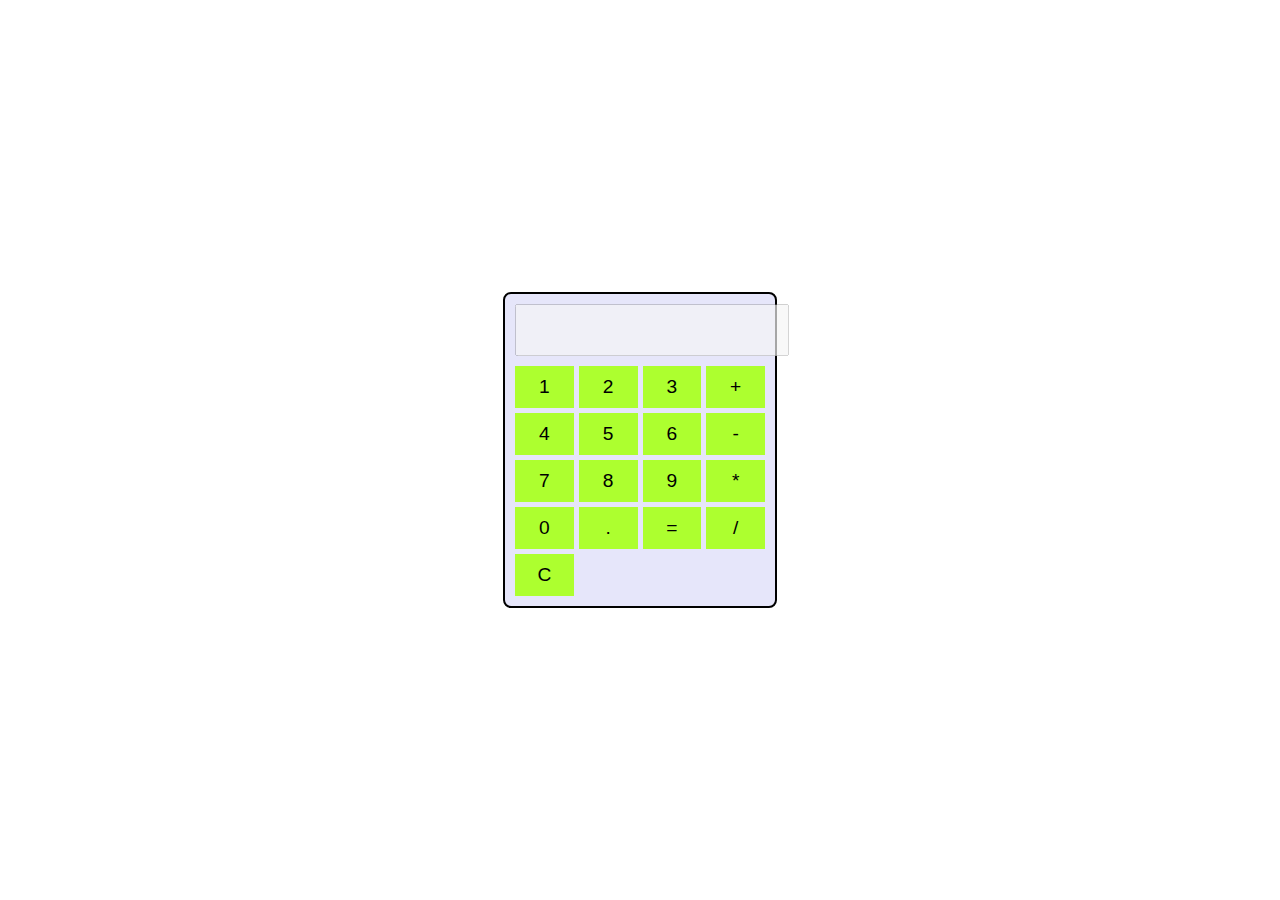
<file: calculator/index.html>
<!DOCTYPE html>
<html lang="en">
<head>
    <meta charset="UTF-8">
    <meta name="viewport" content="width=device-width, initial-scale=1.0">
    <title>Simple Calculator</title>
    <link rel="stylesheet" href="./style.css">
</head>
<body>
    <div class="calculator">
        <input type="text" id="display" disabled>
        <div class="keys">
            <button onclick="addToDisplay('1')">1</button>
            <button onclick="addToDisplay('2')">2</button>
            <button onclick="addToDisplay('3')">3</button>
            <button onclick="addToDisplay('+')">+</button>
            <button onclick="addToDisplay('4')">4</button>
            <button onclick="addToDisplay('5')">5</button>
            <button onclick="addToDisplay('6')">6</button>
            <button onclick="addToDisplay('-')">-</button>
            <button onclick="addToDisplay('7')">7</button>
            <button onclick="addToDisplay('8')">8</button>
            <button onclick="addToDisplay('9')">9</button>
            <button onclick="addToDisplay('*')">*</button>
            <button onclick="addToDisplay('0')">0</button>
            <button onclick="addToDisplay('.')">.</button>
            <button onclick="calculate()">=</button>
            <button onclick="addToDisplay('/')">/</button>
            <button onclick="clearDisplay()">C</button>
        </div>
    </div>
    <script src="./app.js"></script>
</body>
</html>
</file>
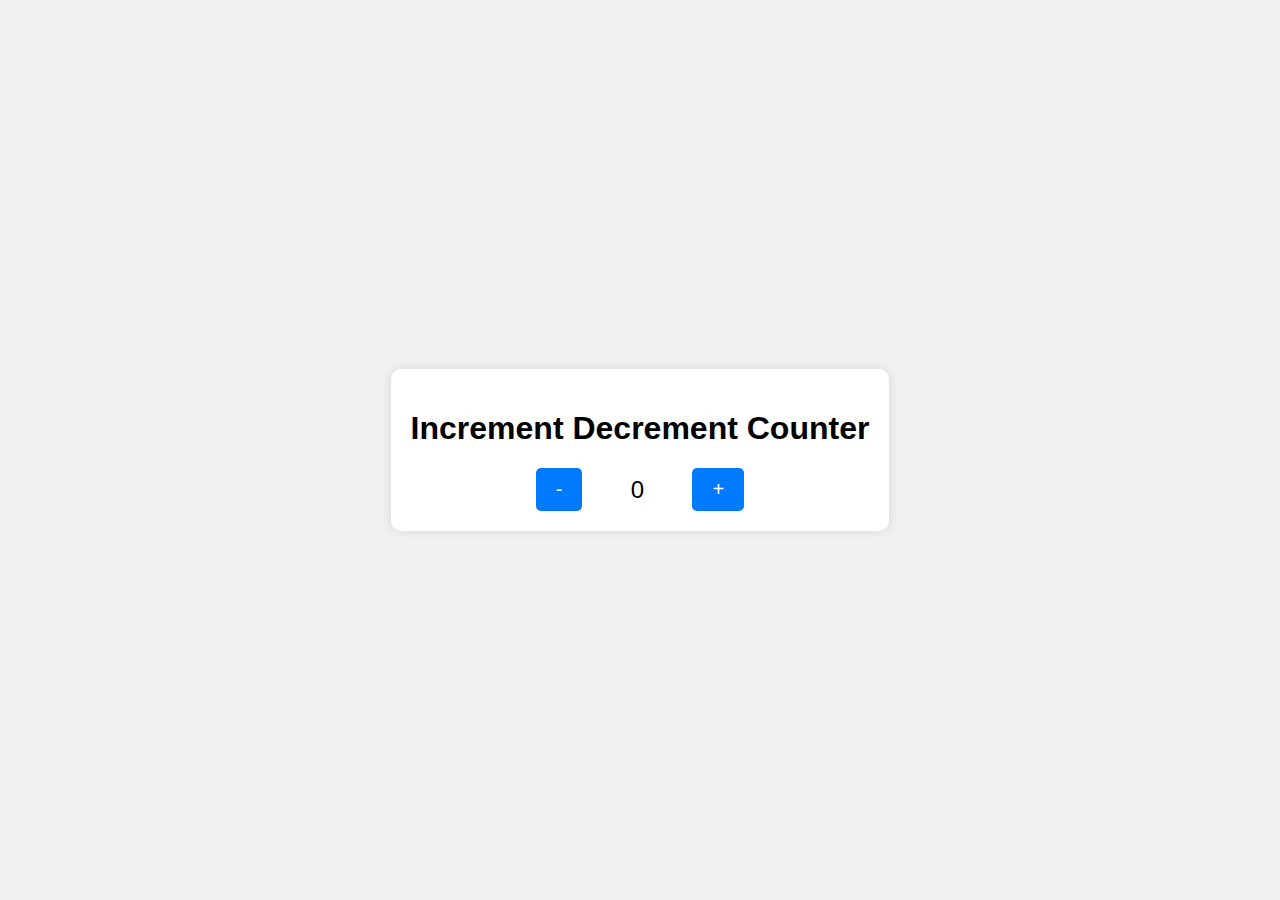
<file: ID folder/index.html>
<!DOCTYPE html>
<html lang="en">
<head>
    <meta charset="UTF-8">
    <meta name="viewport" content="width=device-width, initial-scale=1.0">
    <title>Increment Decrement Counter</title>
    <link rel="stylesheet" href="./style.css">
</head>
<body>
    <div class="container">
        <h1>Increment Decrement Counter</h1>
        <div class="counter-display">
            <button onclick="decrement()">-</button>
            <span id="counter">0</span>
            <button onclick="increment()">+</button>
        </div>
    </div>
    <script src="./app.js"></script>
</body>
</html>
</file>
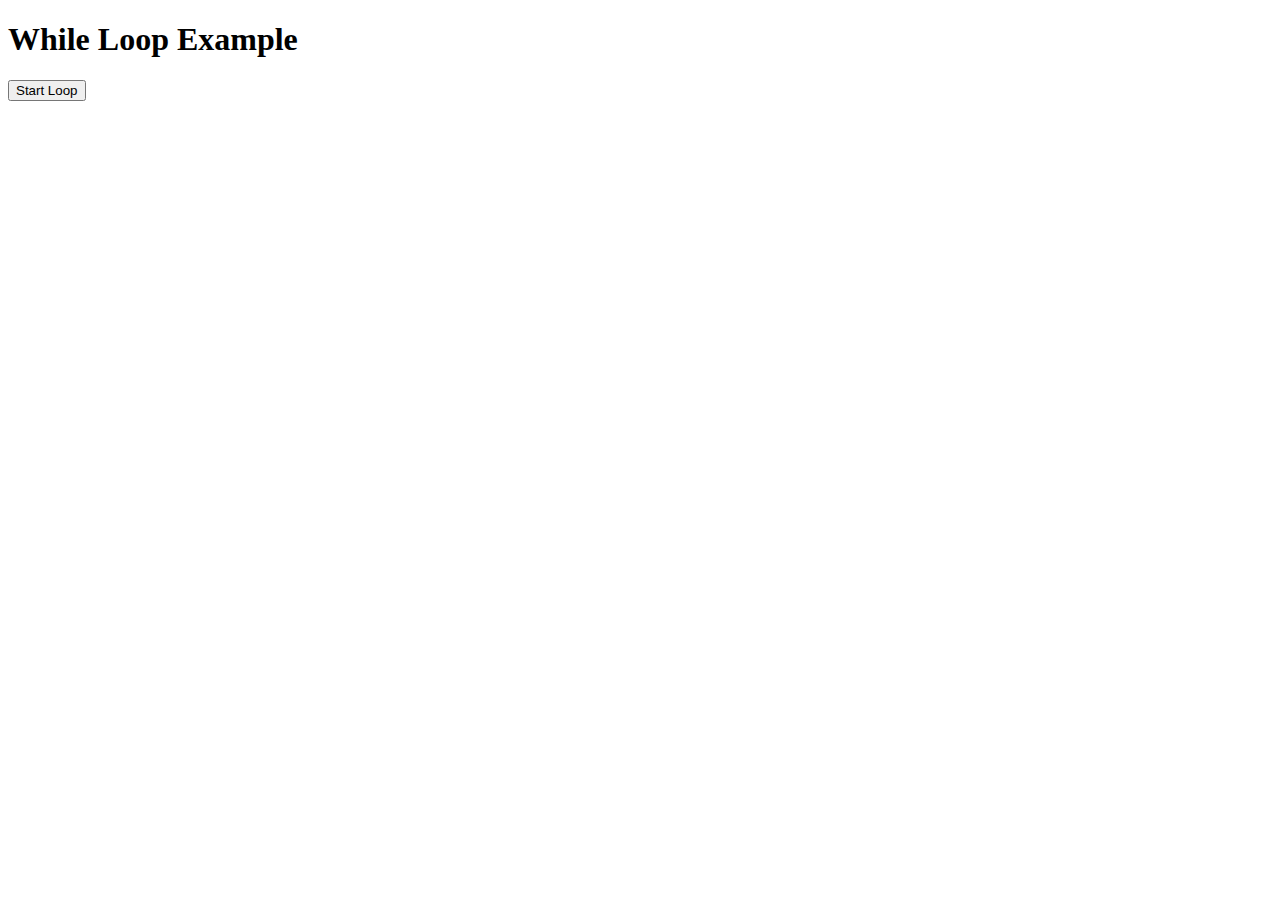
<file: loop/index.html>
<!DOCTYPE html>
<html lang="en">
<head>
    <meta charset="UTF-8">
    <meta name="viewport" content="width=device-width, initial-scale=1.0">
    <title>While Loop Example</title>
</head>
<body>
    <h1>While Loop Example</h1>
    <button onclick="startLoop()">Start Loop</button>
    <ul id="numberList"></ul>

    <script>
        function startLoop() {
            let numbers = [];
            let input;

            // While loop to keep asking for a number until a number greater than 10 is entered
            while (true) {
                input = prompt("Enter a number greater than 10:");

                // Convert input to a number
                let number = parseInt(input);

                // Check if the entered number is greater than 10
                if (number > 10) {
                    numbers.push(number);
                    break;
                } else if (!isNaN(number)) {
                    numbers.push(number);
                }
            }

            // Get the ul element to display the numbers
            const numberList = document.getElementById('numberList');
            numberList.innerHTML = "";

            // Display the numbers in the ul element
            for (let i = 0; i < numbers.length; i++) {
                const li = document.createElement('li');
                li.textContent = numbers[i];
                numberList.appendChild(li);
            }
        }
    </script>
</body>
</html>
</file>
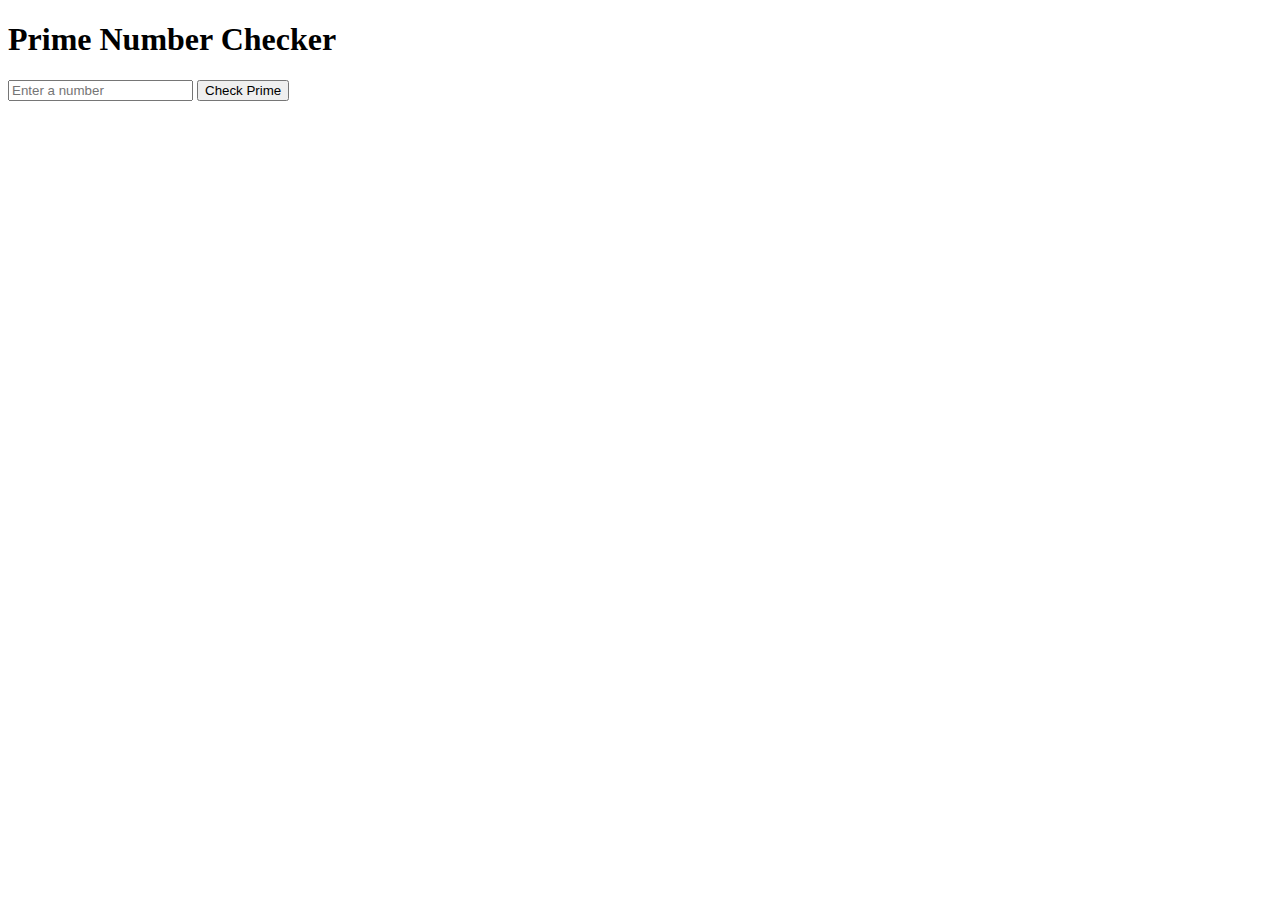
<file: project/index.html>
<!DOCTYPE html>
<html lang="en">
<head>
    <meta charset="UTF-8">
    <meta name="viewport" content="width=device-width, initial-scale=1.0">
    <title>Prime Number Checker</title>
</head>
<body>
    <h1>Prime Number Checker</h1>
    <input type="text" id="numberInput" placeholder="Enter a number">
    <button onclick="checkPrime()">Check Prime</button>
    <p id="result"></p>

    <script>
        function isPrime(num) {
            if (num <= 1) return false; 
            if (num <= 3) return true; 
            if (num % 2 === 0 || num % 3 === 0) return false;

            // Check for prime numbers using 6k ± 1 optimization
            for (let i = 5; i * i <= num; i += 6) {
                if (num % i === 0 || num % (i + 2) === 0) return false;
            }

            return true;
        }

        // Function to handle button click and display result
        function checkPrime() {
            const numberInput = document.getElementById('numberInput').value;
            const resultElement = document.getElementById('result');

            if (numberInput === '') {
                resultElement.textContent = 'Please enter a number.';
            } else {
                const number = parseInt(numberInput);
                if (isNaN(number)) {
                    resultElement.textContent = 'Invalid input. Please enter a valid number.';
                } else {
                    if (isPrime(number)) {
                        resultElement.textContent = `${number} is a prime number.`;
                    } else {
                        resultElement.textContent = `${number} is not a prime number.`;
                    }
                }
            }
        }
    </script>
</body>
</html>
</file>
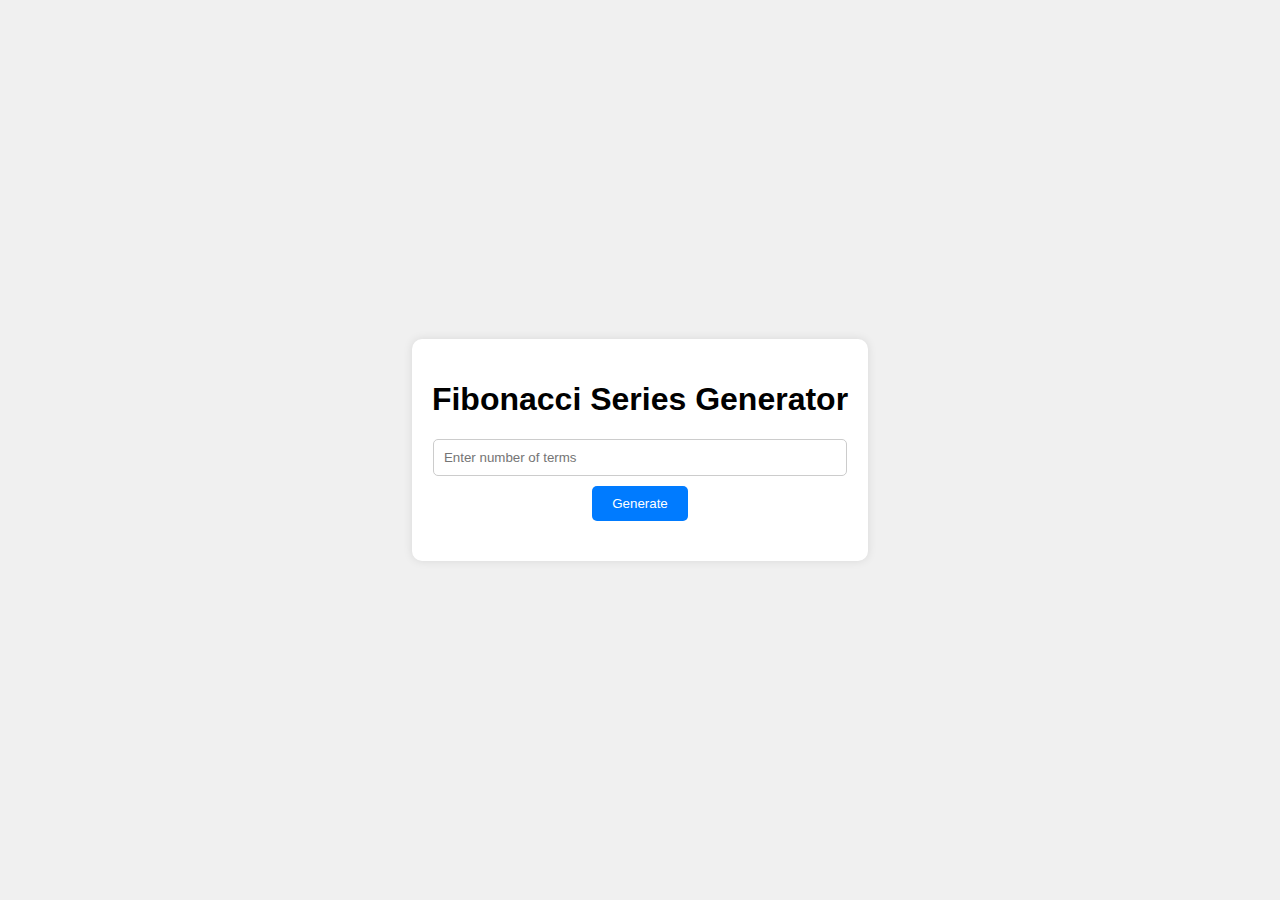
<file: series/index.html>
<!DOCTYPE html>
<html lang="en">
<head>
    <meta charset="UTF-8">
    <meta name="viewport" content="width=device-width, initial-scale=1.0">
    <title>Fibonacci Series Generator</title>
    <link rel="stylesheet" href="./style.css">
</head>
<body>
    <div class="container">
        <h1>Fibonacci Series Generator</h1>
        <input type="number" id="numInput" placeholder="Enter number of terms">
        <button onclick="generateFibonacci()">Generate</button>
        <p id="result"></p>
    </div>
    <script src="./app.js"></script>
</body>
</html>
</file>
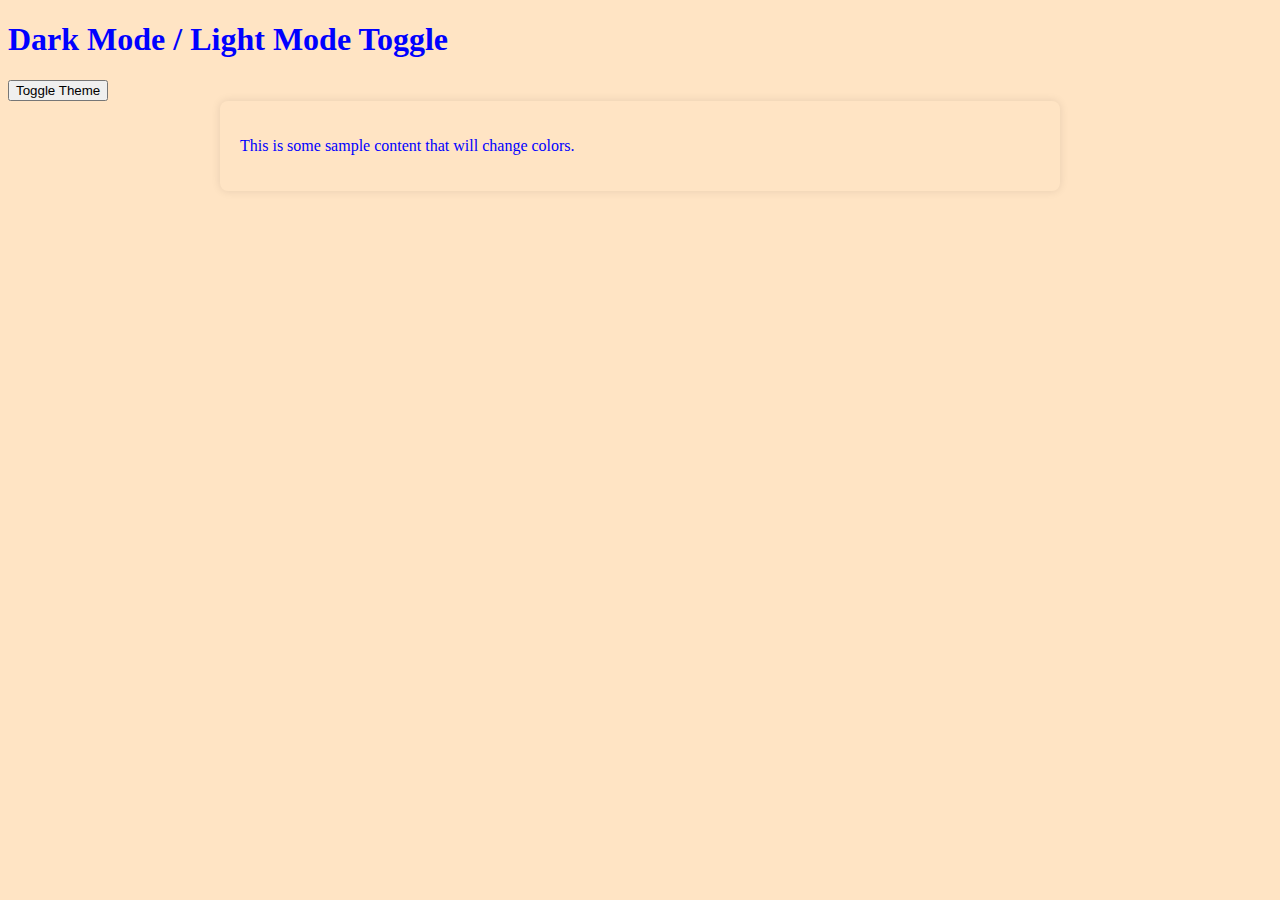
<file: theju/index.html>
<!DOCTYPE html>
<html lang="en">
<head>
    <meta charset="UTF-8">
    <meta name="viewport" content="width=device-width, initial-scale=1.0">
    <title>Dark Mode / Light Mode Toggle</title>
    <link rel="stylesheet" href="./style.css">
</head>
<body>
    <header>
        <h1>Dark Mode / Light Mode Toggle</h1>
        <button id="theme-toggle">Toggle Theme</button>
    </header>
    
    <div class="content">
        <p>This is some sample content that will change colors.</p>
    </div>

    <script src="./app.js"></script>
</body>
</html>
</file>
<file: calculator/style.css>
body {
    display: flex;
    justify-content: center;
    align-items: center;
    height: 100vh;
    margin: 0;
    font-family: Arial, sans-serif;
}

.calculator {
    border: 2px solid black;
    border-radius: 8px;
    padding: 10px;
    width: 250px;
    background-color: lavender;
}

#display {
    width: 100%;
    margin-bottom: 10px;
    padding: 10px;
    font-size: 1.5em;
    text-align: right;
}

.keys {
    display: grid;
    grid-template-columns: repeat(4, 1fr);
    gap: 5px;
}

button {
    padding: 10px;
    font-size: 1.2em;
    border: none;
    background-color: greenyellow;
    cursor: pointer;
}

button:hover {
    background-color: indigo;
}
</file>
<file: ID folder/style.css>
body {
    font-family: Arial, sans-serif;
    display: flex;
    justify-content: center;
    align-items: center;
    height: 100vh;
    margin: 0;
    background-color: #f0f0f0;
}

.container {
    text-align: center;
    background: #fff;
    padding: 20px;
    border-radius: 10px;
    box-shadow: 0 0 10px rgba(0, 0, 0, 0.1);
}

.counter-display {
    display: flex;
    justify-content: center;
    align-items: center;
    margin-top: 20px;
}

button {
    padding: 10px 20px;
    background-color: #007bff;
    color: #fff;
    border: none;
    border-radius: 5px;
    cursor: pointer;
    margin: 0 10px;
    font-size: 20px;
}

button:hover {
    background-color: #0056b3;
}

span {
    font-size: 24px;
    margin: 0 20px;
    width: 50px;
    display: inline-block;
    text-align: center;
}
</file>
<file: series/style.css>
body {
    font-family: Arial, sans-serif;
    display: flex;
    justify-content: center;
    align-items: center;
    height: 100vh;
    margin: 0;
    background-color: #f0f0f0;
}

.container {
    text-align: center;
    background: #fff;
    padding: 20px;
    border-radius: 10px;
    box-shadow: 0 0 10px rgba(0, 0, 0, 0.1);
}

input {
    padding: 10px;
    width: calc(100% - 24px);
    margin-bottom: 10px;
    border: 1px solid #ccc;
    border-radius: 5px;
}

button {
    padding: 10px 20px;
    background-color: #007bff;
    color: #fff;
    border: none;
    border-radius: 5px;
    cursor: pointer;
}

button:hover {
    background-color: #0056b3;
}

p {
    margin-top: 20px;
    font-size: 18px;
}
</file>
<file: theju/style.css>
:root {
    --background-color: bisque; 
    --text-color: blue; 
}

body {
    background-color: var(--background-color);
    color: var(--text-color);
    transition: background-color 0.3s ease, color 0.3s ease;
}

.content {
    max-width: 800px;
    margin: 0 auto;
    padding: 20px;
    border-radius: 8px;
    box-shadow: 0 0 10px rgba(0, 0, 0, 0.1);
}

.dark-mode {
    --background-color: blueviolet; 
    --text-color: lavender; 
}
</file>
